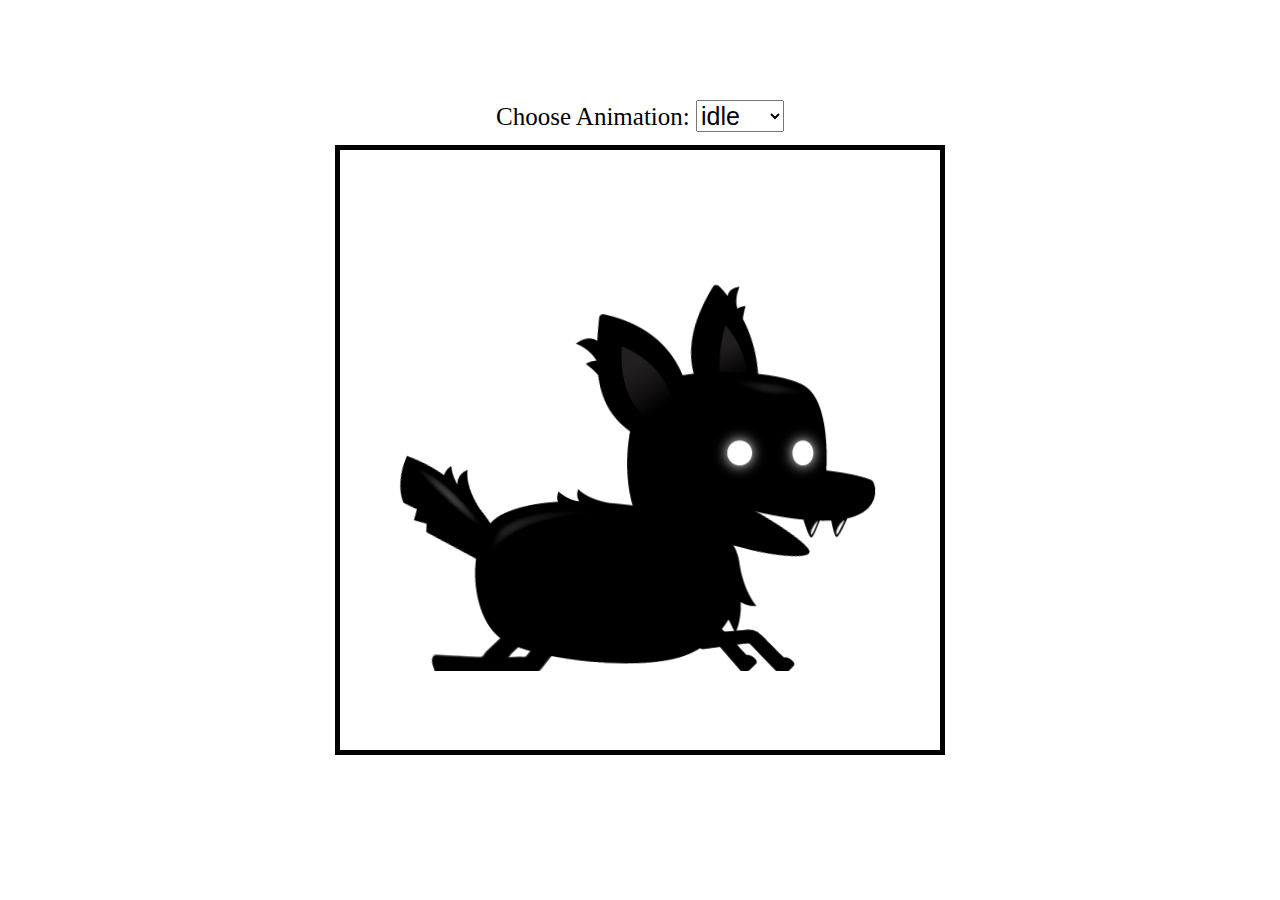
<file: index.html>
<!DOCTYPE html>
<html lang="en">
  <head>
    <meta charset="UTF-8" />
    <meta http-equiv="X-UA-Compatible" content="IE=edge" />
    <meta name="viewport" content="width=device-width, initial-scale=1.0" />
    <title>Document</title>
    <link rel="stylesheet" href="style.css" />
  </head>
  <body>
    <canvas id="canvas1"></canvas>
    <div class="controls">
      <label for="animations">Choose Animation:</label>
      <select id="animations" name="animations">
        <option value="idle">idle</option>
        <option value="jump">jump</option>
        <option value="fall">fall</option>
        <option value="run">run</option>
        <option value="dizzy">dizzy</option>
        <option value="sit">sit</option>
        <option value="roll">roll</option>
        <option value="bite">bite</option>
        <option value="ko">ko</option>
        <option value="getHit">getHit</option>
      </select>
    </div>
    <script src="script.js"></script>
  </body>
</html>
</file>
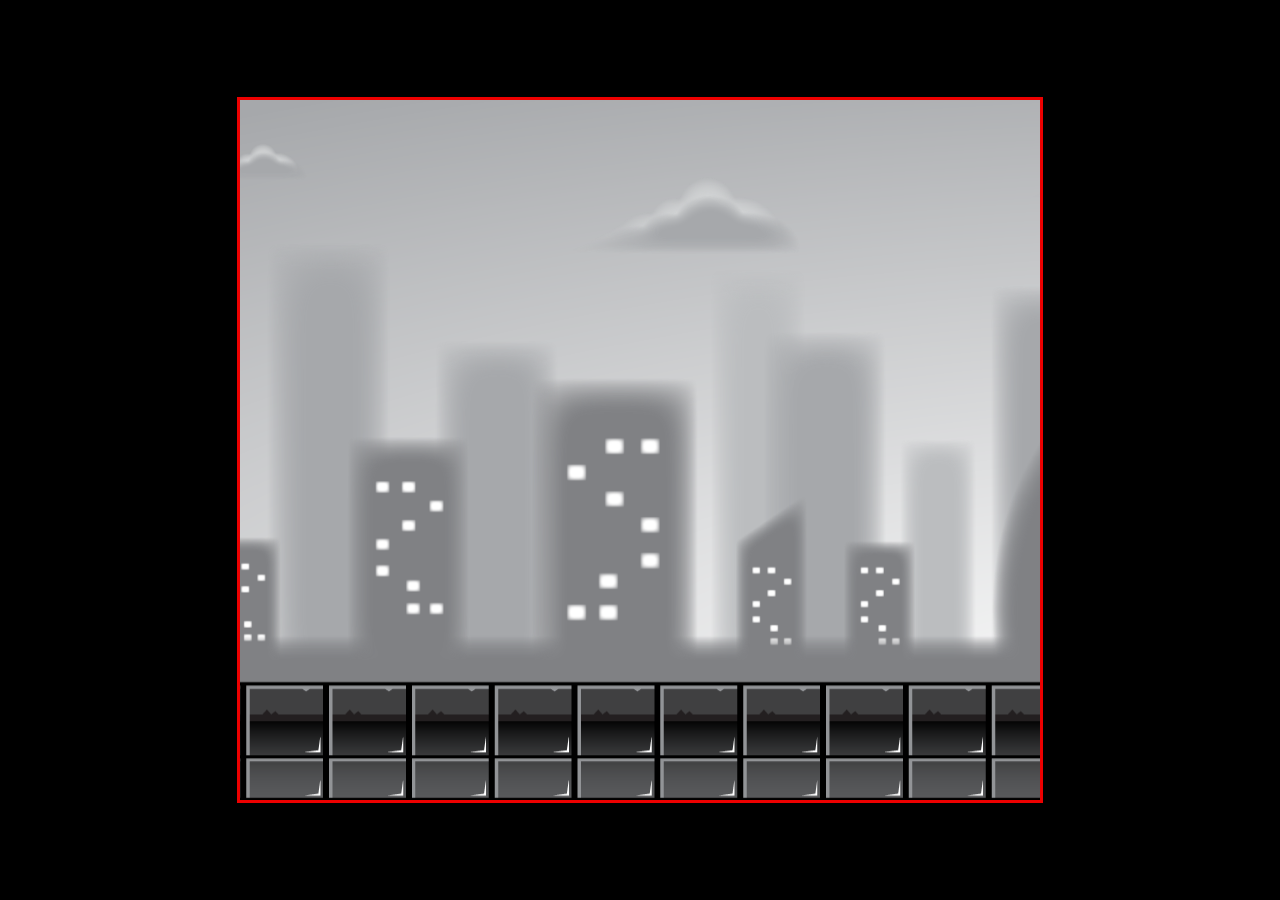
<file: parc2/index.html>
<!DOCTYPE html>
<html lang="en">
  <head>
    <meta charset="UTF-8" />
    <meta http-equiv="X-UA-Compatible" content="IE=edge" />
    <meta name="viewport" content="width=device-width, initial-scale=1.0" />
    <title>Document</title>
    <link rel="stylesheet" href="style.css" />
  </head>
  <body>
    <canvas id="canvas1"></canvas>
    <script src="script.js"></script>
  </body>
</html>
</file>
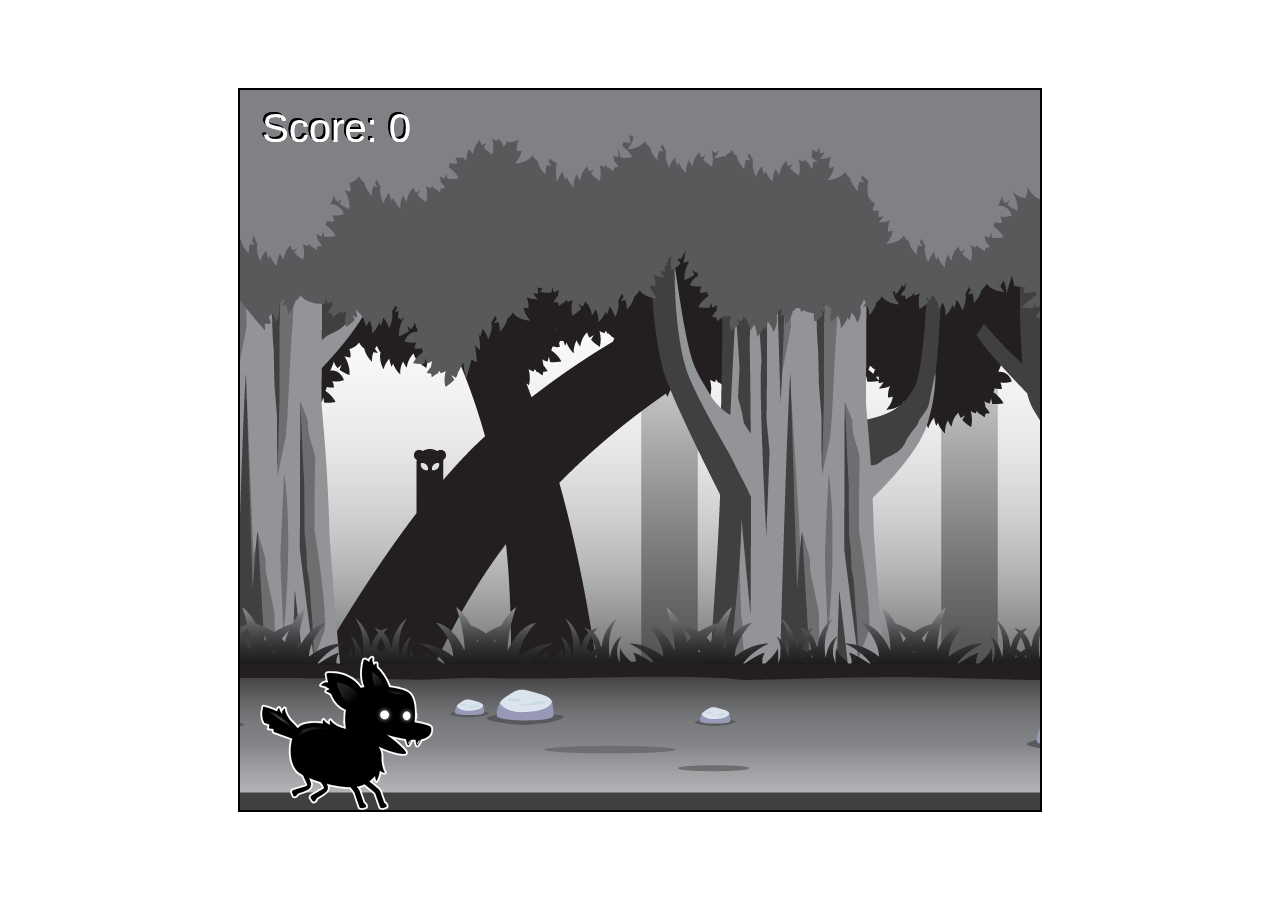
<file: parc7/index.html>
<!DOCTYPE html>
<html lang="en">
  <head>
    <meta charset="UTF-8" />
    <meta http-equiv="X-UA-Compatible" content="IE=edge" />
    <meta name="viewport" content="width=device-width, initial-scale=1.0" />
    <title>Document</title>
    <link rel="stylesheet" href="style.css" />
  </head>
  <body>
    <canvas id="canvas1"></canvas>
    <img id="playerImage" src="../assests/player.png" />
    <img id="bakgroundImage" src="../assests/background_single.png" />
    <img id="enemyImage" src="../assests/enemy_1.png" />
    <script src="script.js"></script>
  </body>
</html>
</file>
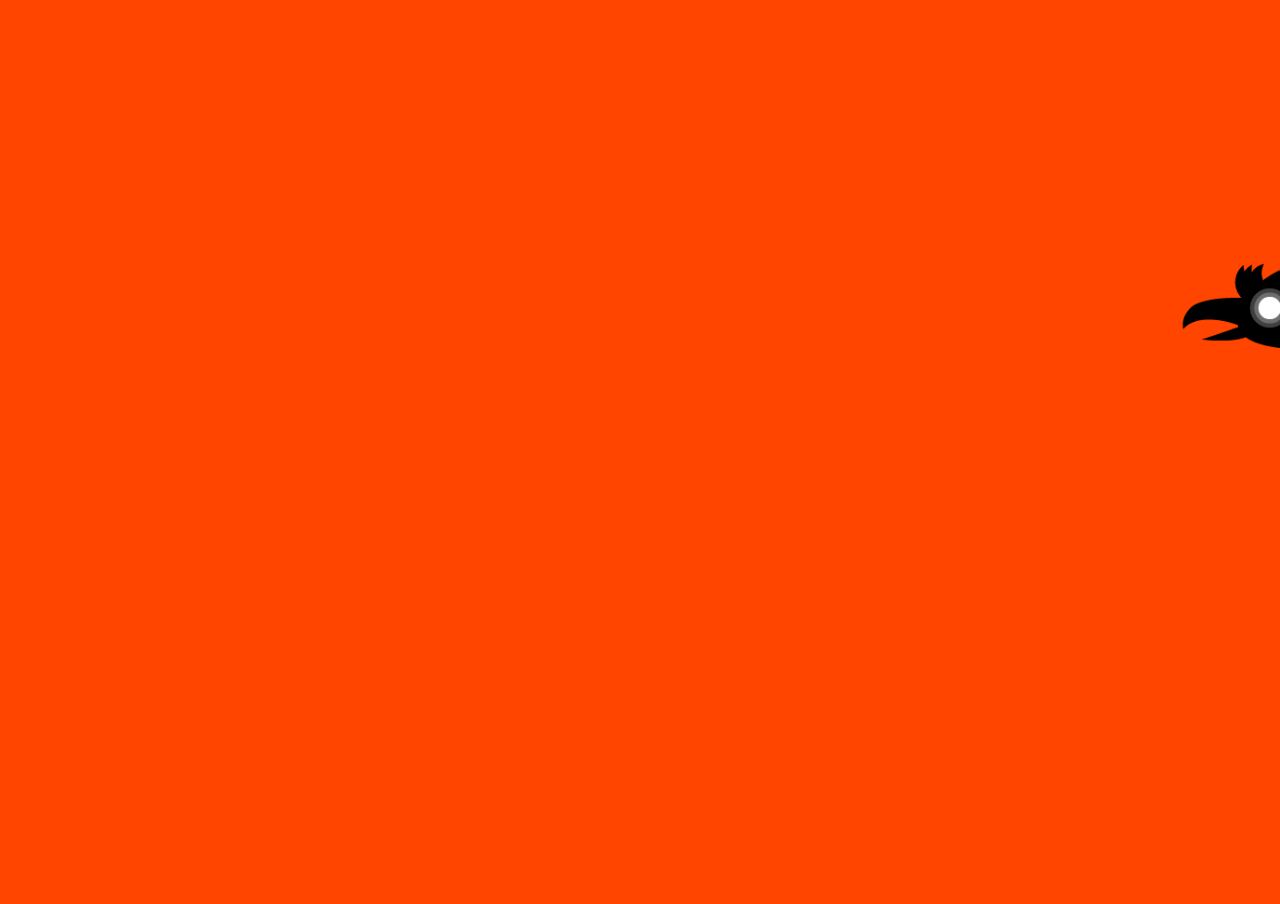
<file: prac5/index.html>
<!DOCTYPE html>
<html lang="en">
  <head>
    <meta charset="UTF-8" />
    <meta http-equiv="X-UA-Compatible" content="IE=edge" />
    <meta name="viewport" content="width=device-width, initial-scale=1.0" />
    <title>Document</title>
    <link rel="stylesheet" href="style.css" />
  </head>
  <body>
    <canvas id="collisionCanvas"></canvas>
    <canvas id="canvas1"></canvas>
    <script src="script.js"></script>
  </body>
</html>
</file>
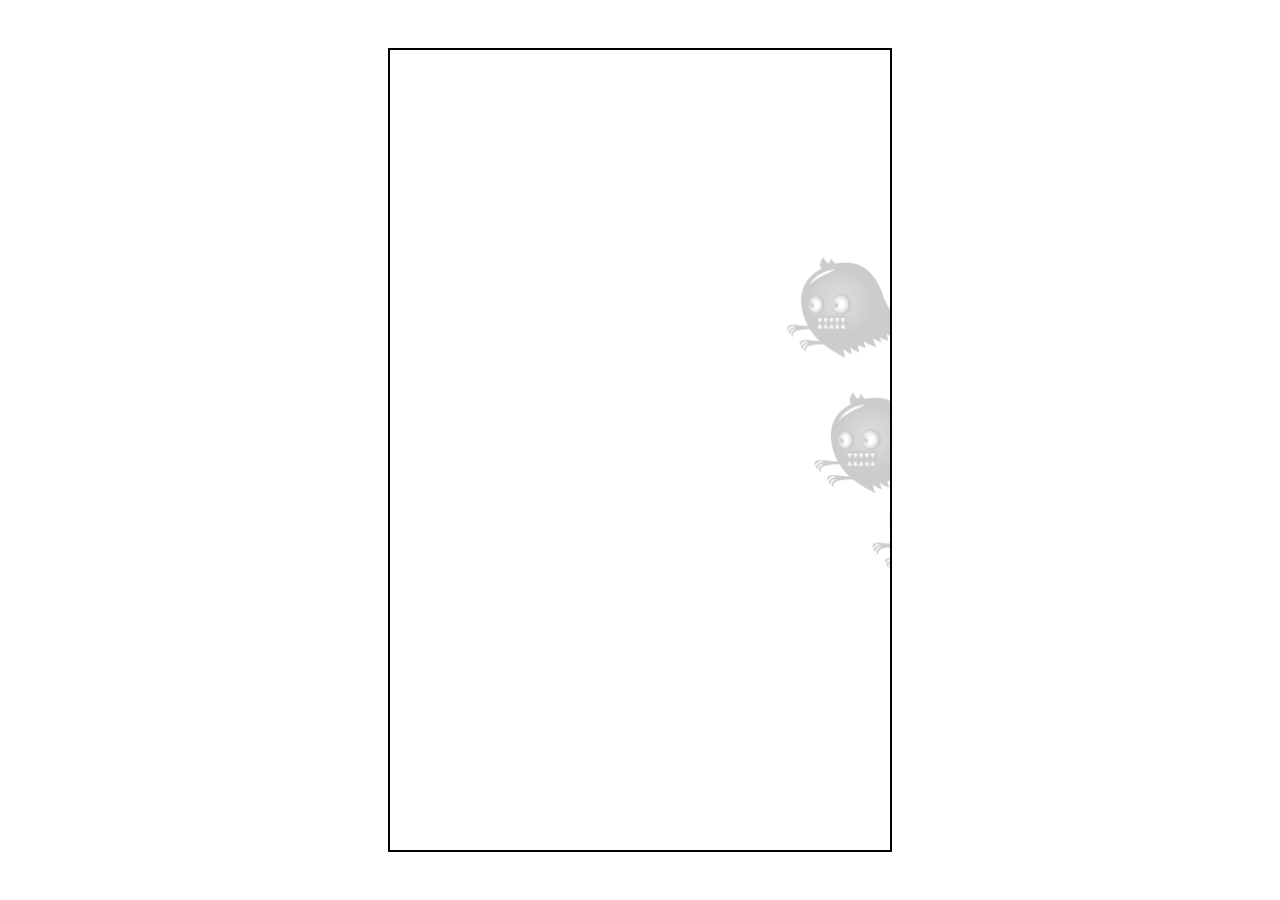
<file: prac6/index.html>
<!DOCTYPE html>
<html lang="en">
  <head>
    <meta charset="UTF-8" />
    <meta http-equiv="X-UA-Compatible" content="IE=edge" />
    <meta name="viewport" content="width=device-width, initial-scale=1.0" />
    <title>Document</title>
    <link rel="stylesheet" href="style.css" />
  </head>
  <body>
    <canvas id="canvas1"></canvas>
    <img id="worm" src="../assests/enemy_worm.png" />
    <img id="ghost" src="../assests/enemy_ghost.png" />
    <img id="spider" src="../assests/enemy_spider.png" />
    <script src="script.js"></script>
  </body>
</html>
</file>
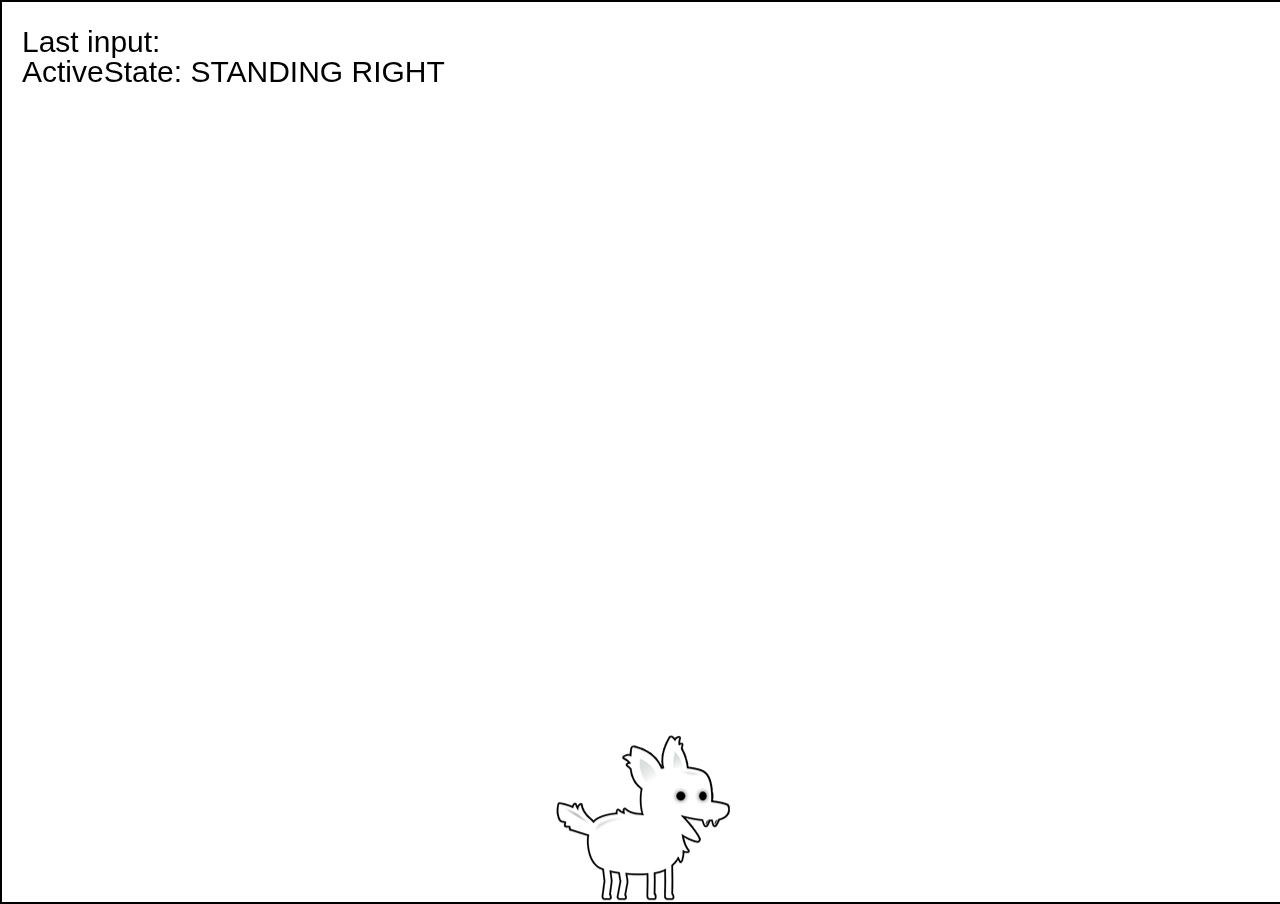
<file: prac8/index.html>
<!DOCTYPE html>
<html lang="en">
  <head>
    <meta charset="UTF-8" />
    <meta http-equiv="X-UA-Compatible" content="IE=edge" />
    <meta name="viewport" content="width=device-width, initial-scale=1.0" />
    <title>Document</title>
    <link rel="stylesheet" href="style.css" />
  </head>
  <body>
    <canvas id="canvas1"></canvas>
    <img id="dogImage" src="../assests/dog_left_right_white.png" />
    <h1 id="loading">LOADING...</h1>
    <script type="module" src="script.js"></script>
  </body>
</html>
</file>
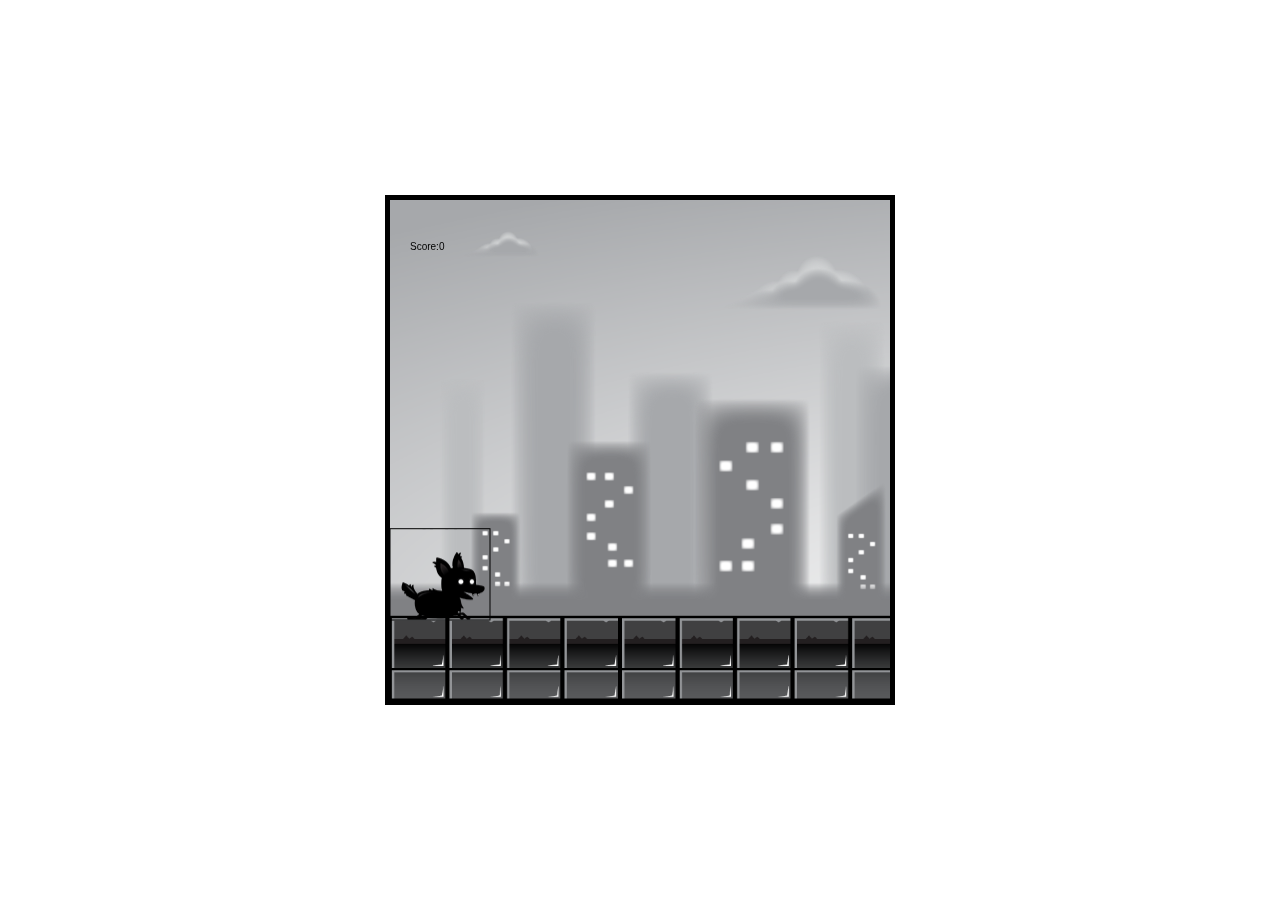
<file: prac9/index.html>
<!DOCTYPE html>
<html lang="en">
  <head>
    <meta charset="UTF-8" />
    <meta http-equiv="X-UA-Compatible" content="IE=edge" />
    <meta name="viewport" content="width=device-width, initial-scale=1.0" />
    <title>Document</title>
    <link rel="stylesheet" href="style.css" />
  </head>
  <body>
    <canvas id="canvas1"></canvas>
    <img src="../assests/player (1).png" id="player" />
    <img src="../assests/bg/layer-1.png" id="layer1" />
    <img src="../assests/bg/layer-2.png" id="layer2" />
    <img src="../assests/bg/layer-3.png" id="layer3" />
    <img src="../assests/bg/layer-4.png" id="layer4" />
    <img src="../assests/bg/layer-5.png" id="layer5" />
    <img src="../assests/enemy_fly.png" id="enemy_fly" />
    <img src="../assests/enemy_plant.png" id="enemy_plant" />
    <img src="../assests/enemy_spider_big.png" id="enemy_spider" />
    <img src="../assests/fire.png" id="fire" />
    <img src="../assests/boom (1).png" id="collisionAnimation" />
    <script type="module" src="main.js"></script>
  </body>
</html>
</file>
<file: style.css>
#canvas1 {
  border: 5px solid black;
  position: absolute;
  top: 50%;
  left: 50%;
  transform: translate(-50%, -50%);
  width: 600px;
  height: 600px;
}
.controls {
  position: absolute;
  z-index: 10;
  top: 100px;
  left: 50%;
  transform: translateX(-50%);
}
.controls,
select,
option {
  font-size: 25px;
}
</file>
<file: parc2/style.css>
body {
  background-color: black;
}
#canvas1 {
  border: 3px solid rgb(237, 0, 0);
  position: absolute;
  top: 50%;
  left: 50%;
  transform: translate(-50%, -50%);
  width: 800px;
  height: 700px;
}
</file>
<file: parc7/style.css>
* {
  margin: 0;
  padding: 0;
}

#canvas1 {
  border: 2px solid black;
  position: absolute;
  top: 50%;
  left: 50%;
  width: 800px;
  height: 720px;
  transform: translate(-50%, -50%);
}
img {
  display: none;
}
</file>
<file: prac5/style.css>
* {
  margin: 0;
  padding: 0;
}
body {
  background: orangered;
  height: 100vh;
  width: 100vw;
  overflow: hidden;
}
#canvas1 {
  position: absolute;
  top: 0;
  left: 0;
  width: 100%;
  height: 100%;
}
#collisionCanvas {
  opacity: 0;
}
</file>
<file: prac6/style.css>
* {
  margin: 0;
  padding: 0;
}

#canvas1 {
  border: 2px solid black;
  position: absolute;
  top: 50%;
  left: 50%;
  transform: translate(-50%, -50%);
  width: 500px;
  height: 800px;
}
img {
  display: none;
}
</file>
<file: prac8/style.css>
* {
  margin: 0;
  padding: 0;
  box-sizing: border-box;
  font-family: "Helvetica", cursive;
}
body {
  overflow: hidden;
}
#canvas1 {
  border: 2px solid black;
  position: absolute;
  top: 0;
  left: 0;
}
#loading {
  position: absolute;
  top: 50%;
  width: 100%;
  text-align: center;
  font-size: 1px;
}
img {
  display: none;
}
</file>
<file: prac9/style.css>
* {
  margin: 0;
  padding: 0;
  box-sizing: border-box;
}

#canvas1 {
  border: 5px solid black;
  position: absolute;
  top: 50%;
  left: 50%;
  transform: translate(-50%, -50%);
  max-width: 100%;
  max-height: 100%;
}
img {
  display: none;
}
</file>
